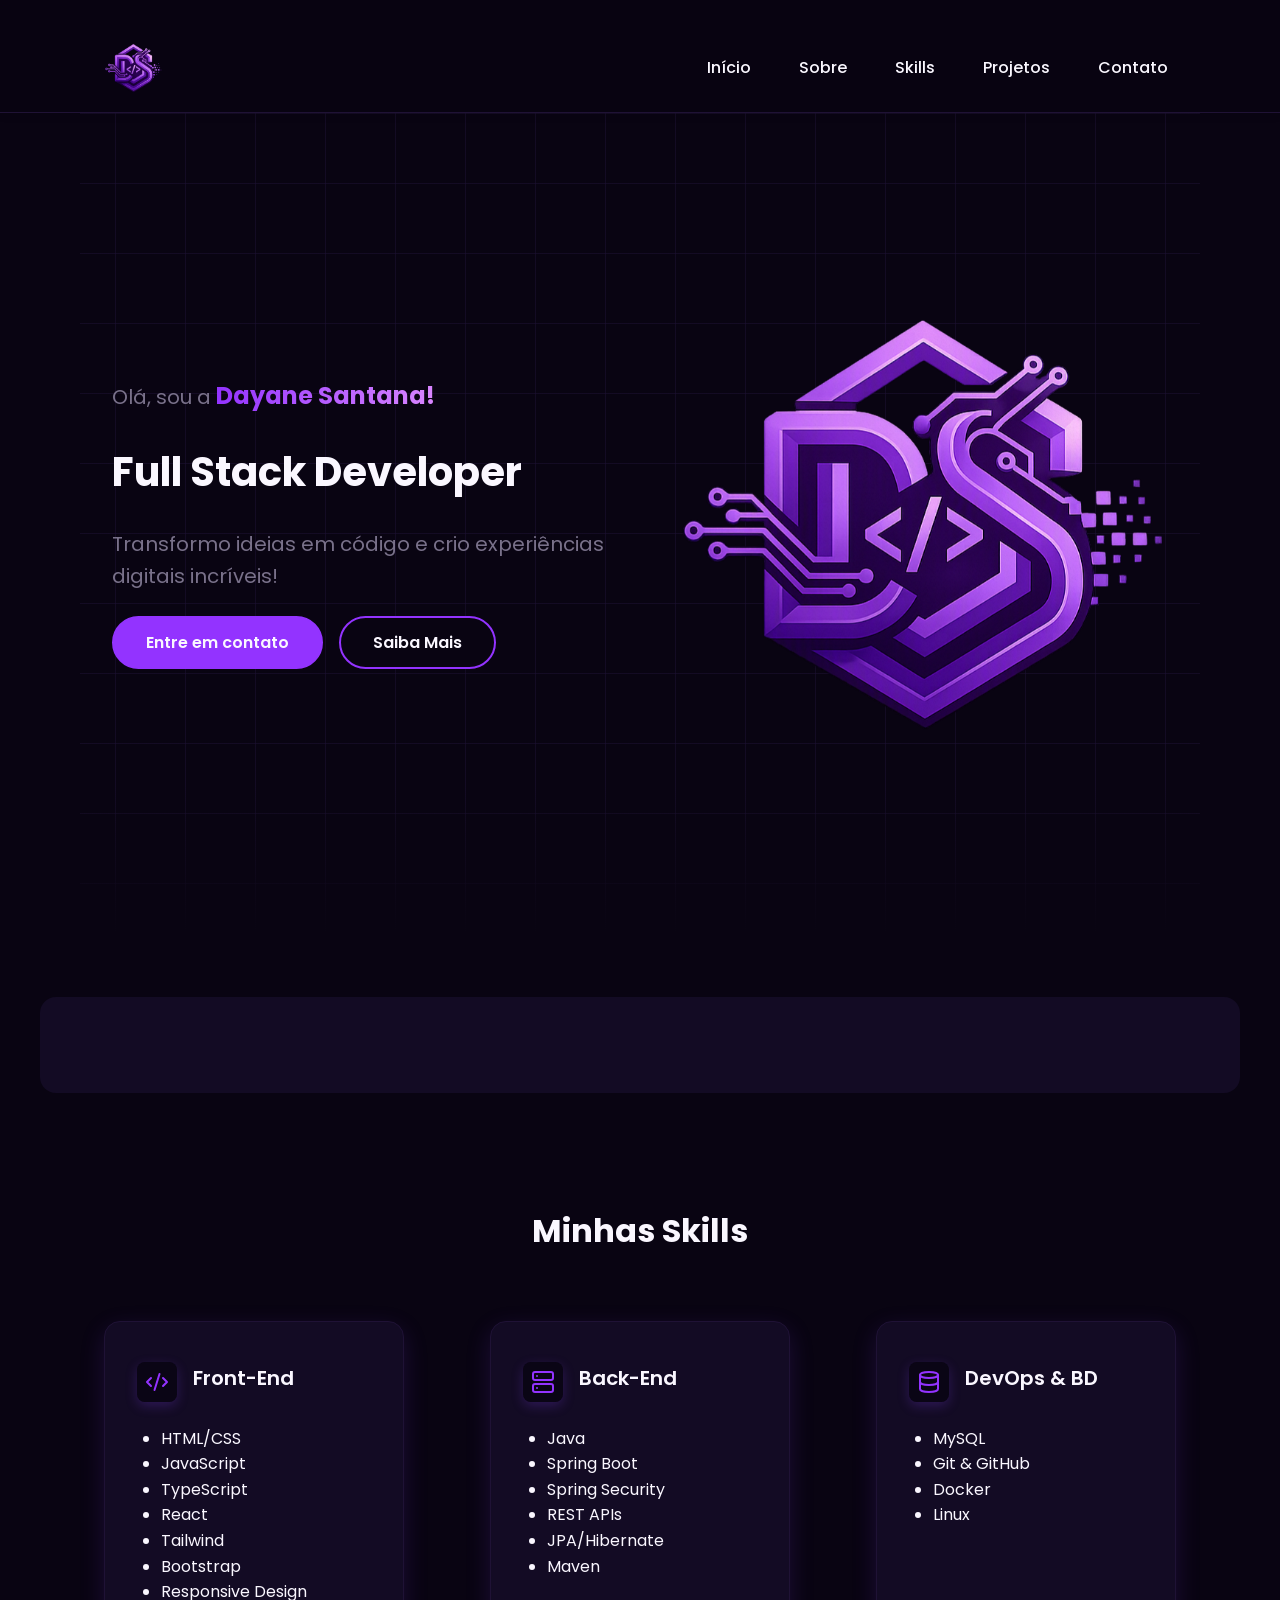
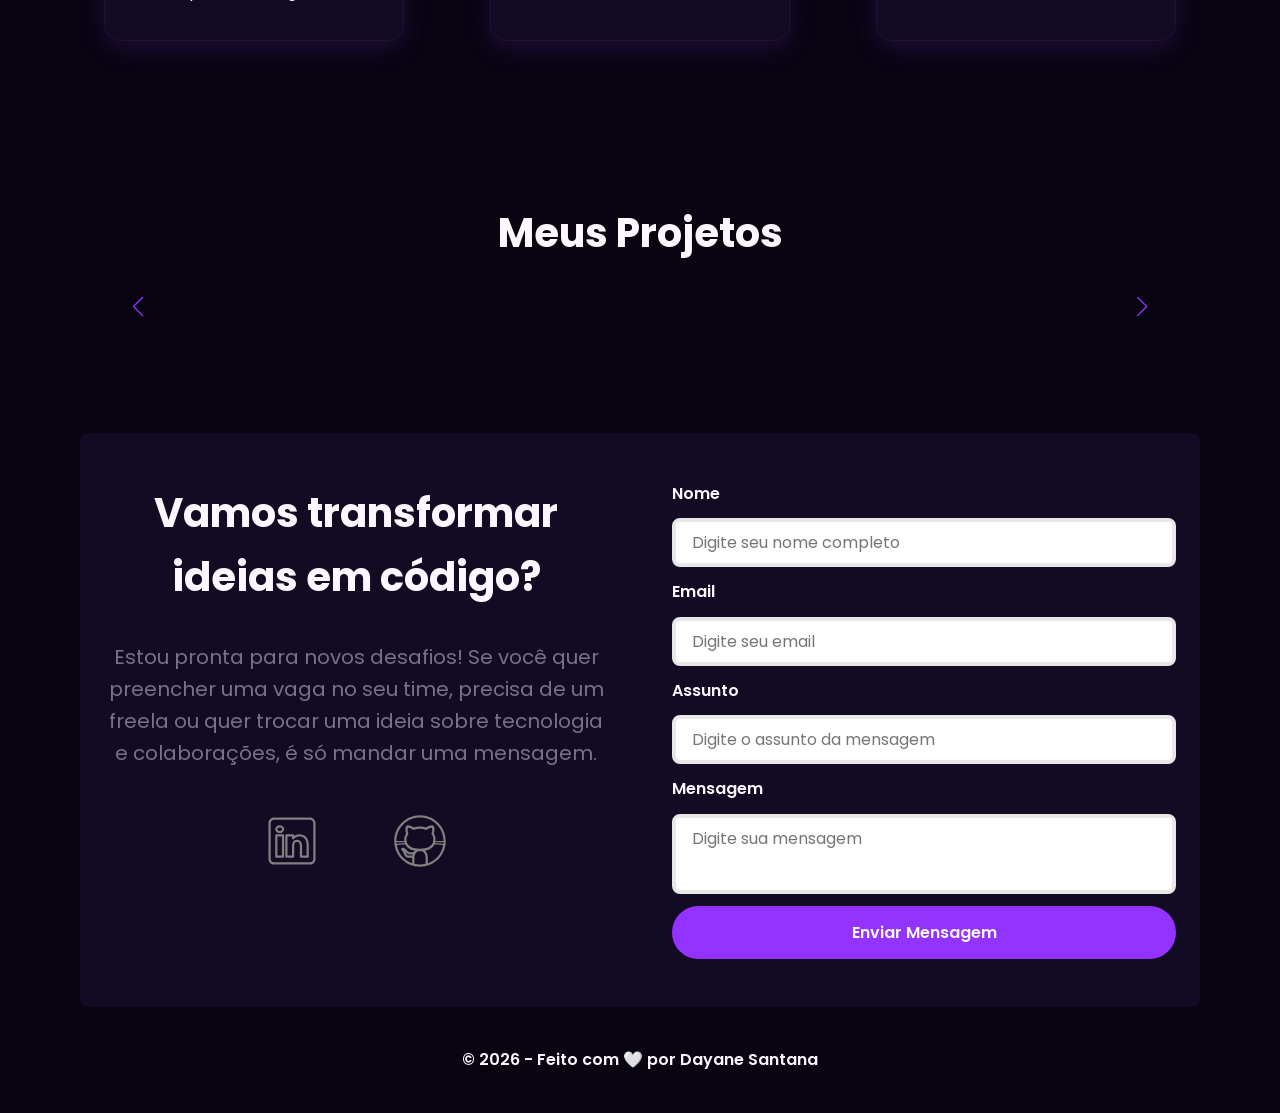
<file: index.html>
<!DOCTYPE html>
<html lang="pt-BR">
<head>

    <!-- Fontes do Google -->
    <link rel="preconnect" href="https://fonts.googleapis.com">
    <link rel="preconnect" href="https://fonts.gstatic.com" crossorigin>

    <!-- Fonte do Google - Poppins -->
    <link href="https://fonts.googleapis.com/css2?family=Poppins&display=swap" rel="stylesheet">
    <meta charset="UTF-8">
    <meta name="viewport" content="width=device-width, initial-scale=1.0">
    <meta name="author" content="Dayane Santana">
    
    <meta 
    name="description" 
    content="Portfólio da Dayane Santana, desenvolvedora Full Stack especializada em criar experiências digitais envolventes e funcionais. Com um portfólio diversificado, com habilidades em front-end e back-end, utilizando tecnologias modernas para entregar soluções inovadoras. Conheça meus projetos e entre em contato.">

    <meta name="robots" content="index, follow">

    <link rel="icon" type="image/svg+xml" href="./assets/img/logo.png">

    <!-- SWIPER CSS -->
    <link rel="stylesheet" href="https://cdn.jsdelivr.net/npm/swiper@11/swiper-bundle.min.css"> 

    <link rel="stylesheet" href="./assets/css/style.css">



    <title>Portfólio Dayane Santana</title>
</head>
<body>
    <header>
        <div class="menu-content bg-line">
            <a href="index.html" id="titulo" class="brand"><img src="./assets/img/logo.png" alt="logo"></a>

            <nav class="nav-bar">
                <ul class="menu-list">
                    <li><a href="#hero">Início</a></li>
                    <li><a href="#about">Sobre</a></li>
                    <li><a href="#skills">Skills</a></li>
                    <li><a href="#projects">Projetos</a></li>
                    <li><a href="#contact">Contato</a></li>
                </ul>
        </div>
    </header>  

    <main>
        <section id="hero" class="section-container hero-container bg-line">
            <article class="hero-content">

                <p class="name">Olá, sou a <span class="highlight name">Dayane Santana!</span></p>
                <h1>Full Stack Developer</h1>
                <p>Transformo ideias em código e crio experiências digitais incríveis!</p>

                <div class="buttons-container">
                    <a href="#contact" class="botao">Entre em contato</a>
                    <a href="#about" class="botao-outline">Saiba Mais</a>
                </div>
            </article>

            <figure class="hero-image">
                <img src="./assets/img/logo.png" alt="Foto da autora." class="float-animation">
            </figure>
            
        </section>

        <section id="about" class="section-container about-container">
                 
        </section>

        <section id="skills" class="section-container ">
            <h1>Minhas Skills</h1>
            <div class="skills-container">
            <div class="front skills-card">
                <h3 class="skills-icon"><img src="./assets/icons/social/code.svg" class="skills-icon">Front-End</h3>
                <ul>
                    <li>HTML/CSS</li>
                    <li>JavaScript</li>
                    <li>TypeScript</li>
                    <li>React</li>
                    <li>Tailwind</li>
                    <li>Bootstrap</li>
                    <li>Responsive Design</li>
                </ul>
            </div>

            <div class="back skills-card">
                <h3 class="skills-icon"><img src="./assets/icons/social/server.svg" class="skills-icon">Back-End</h3>
                <ul>
                    <li>Java</li>
                    <li>Spring Boot</li>
                    <li>Spring Security</li>
                    <li>REST APIs</li>
                    <li>JPA/Hibernate</li>
                    <li>Maven</li>
                </ul>
            </div>

            <div class="dev skills-card">
                <h3 class="skills-icon"><img src="./assets/icons/social/database.svg" class="skills-icon">DevOps & BD</h3>
                <ul>
                    <li>MySQL</li>
                    <li>Git & GitHub</li>
                    <li>Docker</li>
                    <li>Linux</li>
                </ul>
                </div>
            </div>
        </section>

        <section id="projects" class="section-container projects-container">
            <h2>Meus Projetos</h2>

            <div class="swiper projects-swiper">
                <div class="swiper-wrapper"></div>

                <div class="swiper-button-next"></div>
                <div class="swiper-button-prev"></div>

                <div class="swiper-pagination"></div>
            </div>
          
        </section>

        <section id="contact" class="section-container contact-container">

            <article class="contact-info">
                <h2>Vamos transformar ideias em código?</h2>
                <p>Estou pronta para novos desafios! Se você quer preencher uma vaga no seu time, precisa de um freela ou quer trocar uma ideia sobre tecnologia e colaborações, é só mandar uma mensagem.</p>
                
                <div class="social-container">
                    <a href="http://linkedin.com/in/dayanesantana59" target="_blank" class="social-icon" aria-label="LinkedIn">
                        <img src="./assets/icons/social/linkedin.svg" alt="Link para o LinkedIn">
                    </a>

                    <a href="https://github.com/dayanesantana" target="_blank" class="social-icon" aria-label="GitHub">
                        <img src="./assets/icons/social/github.svg" alt="Link para o GitHub">
                    </a>

                    <!-- <a href="#" target="_blank" class="social-icon" aria-label="Email">
                        <img src="./assets/icons/social/email.svg" alt="Link para o Email">
                    </a> -->
                </div>
            </article>

            <form id="formulario" action="https://formsubmit.co/efbd7583fe93ba88ac6b9df064552114" method="POST">
                <input type="hidden" name="_next" value="https://dayanesantana.github.io/meu-portfolio/sucess.html">
                <input type="hidden" name="_captcha" value="false">

                <label for="nome">Nome</label>
                <input type="text" name="nome" id="nome" placeholder="Digite seu nome completo">
                <span id="erro-nome"></span>

                <label for="email">Email</label>
                <input type="text" name="email" id="email" placeholder="Digite seu email">
                <span id="erro-email"></span>

                <label for="assunto">Assunto</label>
                <input type="text" name="assunto" id="assunto" placeholder="Digite o assunto da mensagem">
                <span id="erro-assunto"></span>

                <label for="mensagem">Mensagem</label>
                <textarea id="mensagem" name="mensagem" placeholder="Digite sua mensagem"></textarea>
                <span id="erro-mensagem"></span>

                <button class="botao" type="submit">Enviar Mensagem</button>
            </form>
          
        </section>

    </main>

    <footer>
       &copy; 2026 - Feito com 🤍 por Dayane Santana 
    </footer>
    
    <!-- SWIPER JS -->
    <script src="https://cdn.jsdelivr.net/npm/swiper@11/swiper-bundle.min.js"></script>
    <script src="./assets/js/script.js"></script>
</body>
</html>
</file>
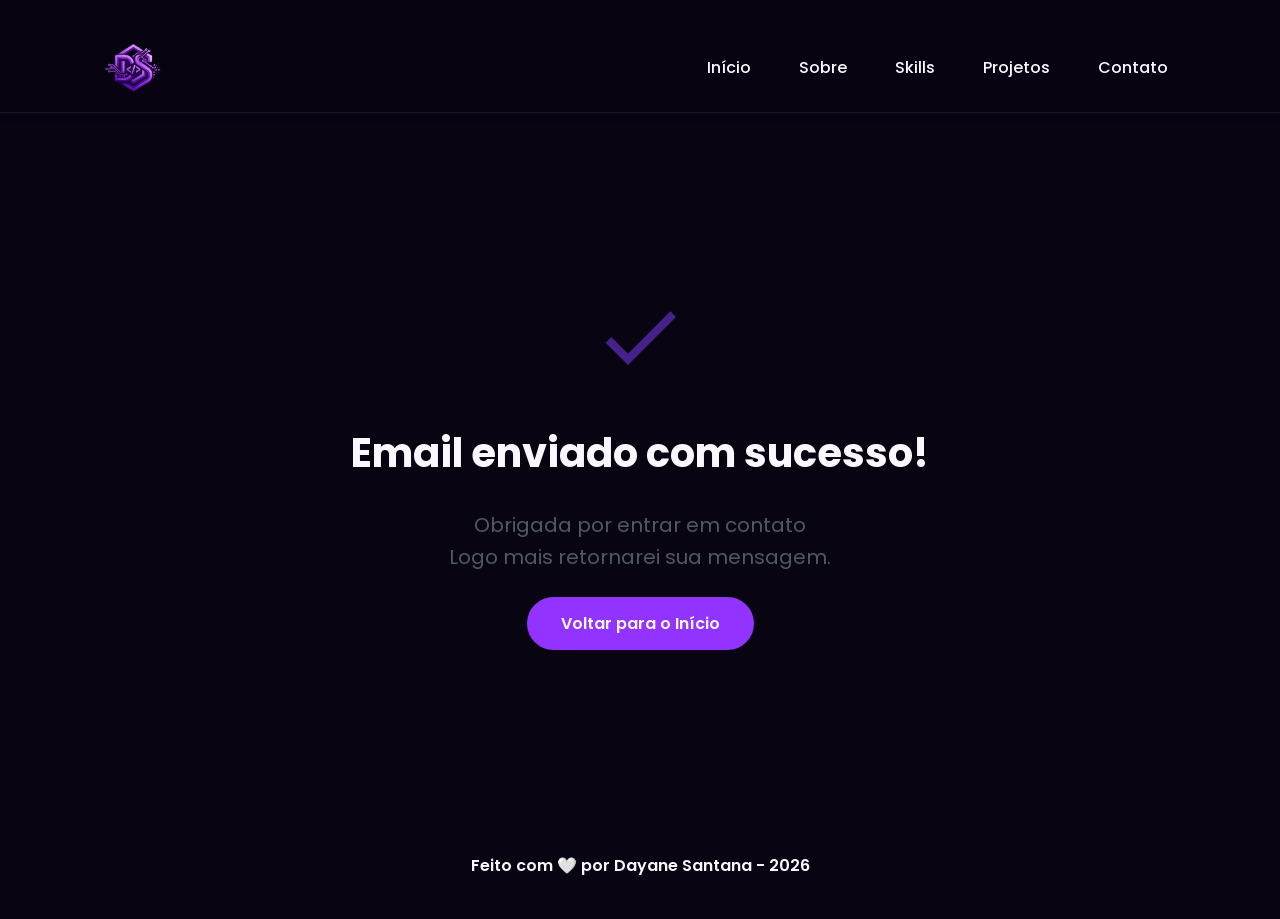
<file: sucess.html>
<!DOCTYPE html>
<html lang="pt-br">

<head>

    <!-- Fontes do Google -->
    <link rel="preconnect" href="https://fonts.googleapis.com">
    <link rel="preconnect" href="https://fonts.gstatic.com" crossorigin>

    <!-- Fonte do Google - Poppins -->
    <link href="https://fonts.googleapis.com/css2?family=Poppins&display=swap" rel="stylesheet">

    <meta charset="UTF-8">

    <meta name="viewport" content="width=device-width, initial-scale=1.0">

    <meta name="author" content="Dayane Santana">
    <meta name="description"
        content="Portfólio da Dayane Santana, desenvolvedora Full Stack especializada em criar experiências digitais envolventes e funcionais. Com um portfólio diversificado, com habilidades em front-end e back-end, utilizando tecnologias modernas para entregar soluções inovadoras. Conheça meus projetos e entre em contato.">
    <meta name="robots" content="index, follow">

    <link rel="icon" type="image/svg+xml" href="./assets/img/logo.png">

    <link rel="stylesheet" href="./assets/css/style.css">

    <title>Portfólio Dayane Santana</title>

</head>

<body>

    <header>
        <div class="menu-content bg-line">
        <a href="index.html" id="titulo" class="brand"><img src="./assets/img/logo.png" alt="logo"></a>

        <nav>
            <ul class="menu-list">
                <li><a href="index.html#hero">Início</a></li>
                <li><a href="index.html#about">Sobre</a></li>
                <li><a href="#skills">Skills</a></li>
                <li><a href="index.html#projects">Projetos</a></li>
                <li><a href="index.html#contact">Contato</a></li>
            </ul>
        </nav>
     </div>
    </header>

    <main>
        <section class="sucess-container">
            <article class="sucess-content">

                <figure class="sucess-icon">
                    <img src="./assets/img/success.svg" alt="Ilustração de sucesso" class="float-animation">
                </figure>

                <h1>Email enviado com sucesso!</h1>
                <h2>Obrigada por entrar em contato <br> Logo mais retornarei sua mensagem.</h2>

                <a href="index.html" class="botao">Voltar para o Início</a>
            </article>
        </section>
    </main>

    <footer>
        Feito com 🤍 por Dayane Santana - 2026
    </footer>

</body>

</html>
</file>
<file: assets/css/style.css>
* {
  margin: 0;
  padding: 0;
  box-sizing: border-box;
  font-family: "Poppins", "sans-serif";
  font-weight: 400;
  text-decoration: none;
  outline: none;
}

:root {
  /*paleta de cores - purple*/
  --purple-primary: #9333FF;   
  --purple-secondary: #D986FF; 
  --purple-dark: #1f1235;
  
  /*neons*/
  --neon-1: #a855f7;
  --neon-2: #c084fc;
  --neon-3: #e879f9;
  --neon-4: #7c3aed;
  --neon-5: #6d28d9;

  /* textos */
  --text-1: #79718A;
  --text-2: #645C77;
  --text-3: #a855f733;
  

  /*cores neutras*/
  --gray-200: #e8e8e8;
  --gray-400: #505861;
  --black: #171717;
  --white: #faf7ff;

  /* background */
  --bg-color: #090412;
  --bg-card: #130b24; 
  --bg-input: #1a1a2e;


  /*Cores de estado*/
  --error: #e63946;

  /*Sombras*/

  --shadow-sm: 0 0.25rem 0.5rem rgba(0, 0, 0, 0.05);
  --shadow-md: 0 0.25rem 0.75rem rgba(107, 54, 200, 0.3);
  --shadow-lg: 0 0.5rem 1.5rem rgba(107, 54, 200, 0.2);

  /*Espaçamentos*/
  --spacing-xs: 0.5rem;
  --spacing-sm: 1rem;
  --spacing-md: 1.5rem;
  --spacing-lg: 2rem;
  --spacing-xl: 3rem;
  --spacing-2xl: 4rem;

  /*Tamanhos de fonte*/
  --text-sm: 0.75rem;
  --text-base: 1rem;
  --text-lg: 1.25rem;
  --text-xl: 1.5rem;
  --text-2x1: 2rem;
  --text-3xl: 2.5rem;

  /*Border Radius*/
  --radius-sm: 0.25rem;
  --radius-md: 0.5rem;
  --radius-lg: 1rem;
  --radius-xl: 2rem;
  --radius-full: 50%;

  /*Animação Padrão*/
  --transition-default: all 0.3s ease;
}

html {
  scroll-behavior: smooth;
}

body {
  display: flex;
  flex-direction: column;
  min-height: 100vh;
  background-color: var(--bg-color);
  line-height: 1.6;
  color: var(--white);
}

main {
  flex: 1;
}

.buttons-container {
  display: flex;
  gap: var(--spacing-sm);
}

.botao,
.botao-outline {
  display: inline-block;
  padding: 0.75rem 2rem;
  border: 0.15rem solid transparent;
  border-radius: var(--radius-xl);
  font-size: var(--text-base);
  font-weight: 600;
  text-align: center;
  cursor: pointer;
  transition: var(--transition-default);
}

.botao {
  border-color: var(--purple-primary);
  background-color: var(--purple-primary);
  color: var(--white);
}

.botao:hover {
  border-color: var(--white);
  color: var(--white);
  background-color: var(--bg-color);
  box-shadow: var(--shadow-lg);
  transform: translateY(-0.25rem);
}

.botao-outline {
  border-color: var(--purple-primary);
  background-color: var(--bg-color);
  color: var(--white);
}

.botao-outline:hover {
  border-color: var(--white);
  background-color: var(--bg-color);
  color: var(--white);
  transform: translateY(-0.25rem);
  box-shadow: var(--shadow-lg);
}

.botao.botao-sm,
.botao-outline.botao-sm {
  min-width: 6rem;
  padding: 0.25rem var(--spacing-sm);
  border-width: 0.125rem;
  border-radius: var(--radius-lg);
  font-size: var(--text-sm);
}

header {
  position: sticky;
  top: 0;
  z-index: 1000;
  width: 100%;
  height: 7.rem;
  box-shadow: var(--shadow-sm);
  background-color: rgba(9, 4, 18, 0.8) !important; 
  backdrop-filter: blur(12px);
  border-bottom: 1px solid #1f1235;
  padding: 1.2rem 2rem;
  -webkit-backdrop-filter: blur(12px);

}

header a {
  font-weight: 600;
  color: var(--white);
  transition: color 0.3s ease;
}

header a:hover {
  color: var(--purple-200);
}

nav a, .navbar-menu a {
  color: var(--text-main) !important;
  font-weight: 500;
  transition: color 0.3s;
}

nav a:hover {
  color: var(--purple-secondary) !important;
}

.nav-bar, .menu-list {
  background: transparent !important;
  background-color: transparent !important;
}

.section-container {
  max-width: 70rem;
  margin: 0 auto;
  padding: var(--spacing-xl) var(--spacing-md);
  scroll-margin-top: 6rem;
  
}

 #titulo {
  font-size: var(--text-2x1);
  font-weight: 700;
  background-color: var(--bg-color);
  color: var(--text-main);
}

.highlight{
  background: linear-gradient(90deg, var(--purple-primary), var(--purple-secondary));
  -webkit-background-clip: text;
  -webkit-text-fill-color: transparent;
  font-size: var(--text-lg);

}

a#titulo.brand {
  background: transparent !important;
  background-color: transparent !important;
  border: none !important;
  box-shadow: none !important;
  padding: 0 !important;
  display: inline-flex !important; 
}

a#titulo.brand img {
  background: transparent !important;
  background-color: transparent !important;
  max-height: 50px; 
  width: auto;
}

.menu-content {
  display: flex;
  justify-content: space-between;
  align-items: center;
  max-width: 70rem;
  height: 100%;
  margin: 0 auto;
  padding: 0 var(--spacing-md);
  margin-top: var(--spacing-md);
  background: transparent !important;
  background-color: transparent !important;
}

.menu-list {
  display: flex;
  gap: var(--spacing-lg);
  list-style: none;
}

.menu-list a {
  padding: var(--spacing-xs);
}

.bg-line{
  position: relative;
  background-color: #090412;
  background-image: 
  linear-gradient(rgba(31, 18, 53, 0.5) 1px, transparent 1px),
  linear-gradient(90deg, rgba(31, 18, 53, 0.5) 1px, transparent 1px);
  background-size: 70px 70px; 
  background-position: center top;
  
}

#hero::after {
  content: '';
  position: absolute;
  bottom: 0;
  left: 0;
  width: 100%;
  height: 150px;
  background: linear-gradient(transparent, #090412);
  pointer-events: none;
}

.hero-container {
  display: flex;
  align-items: center;
  gap: var(--spacing-2xl);
  min-height: calc(100vh - 5rem);
  background-color: var(--bg-color);
  color: var(--text-main);
  padding: 6rem 2rem;
}
 
.hero-content {
  display: flex;
  flex: 1;
  flex-direction: column;
  gap: var(--spacing-md);
}

.hero-content span {
  font-size: var(--text-xl);
  font-weight: 700;
}

.hero-content h1 {
  font-size: var(--text-3xl);
  font-weight: 700;
}

.hero-content p,
.contact-info p {
  font-size: var(--text-lg);
  color: var(--text-1);
}

.hero-image {
  display: flex;
  flex: 1;
  justify-content: center;
}

.hero-image img {
  width: 100%;
  max-width: 100%;
  border-radius: var(--radius-xl);
}

@keyframes float {
  0%,
  100% {
    transform: translateY(0);
  }

  50% {
    transform: translateY(-1.25rem);
  }
}

.float-animation {
  animation: float 3s ease-in-out infinite;
}

.about-container {
  display: flex;
  align-items: center;
  justify-content: center;
  gap: var(--spacing-2xl);
  margin: var(--spacing-2xl) auto;
  border-radius: var(--radius-lg);
  background-color: var(--bg-card);
  text-align: justify;
  max-width: 1200px;
}

/* .about-image {
  flex: 0 0 17.5rem;
} */

.about-image img {
  width: 80%;
  border-radius: var(--radius-full);
  box-shadow: var(--shadow-lg);
  border: 2px solid #D986FF;
  box-shadow: 0 0 35px rgba(147, 51, 255, 0.6), 
              0 0 15px rgba(217, 134, 255, 0.4);       
  transition: box-shadow 0.3s ease;

}

.about-content{
  flex: 1;
  margin-right: var(--spacing-2xl);
  align-items: center;
}

.about-content h2,
.projects-container h2,
.contact-info h2 {
  margin-bottom: var(--spacing-md);
  font-size: var(--text-3xl);
  font-weight: 700;
  color: var(--white);
  text-align: center;
}

.about-content p {
  margin-bottom: var(--spacing-sm);
  text-align: justify;
  color: var(--text-1);
}
  

.about-buttons-data {
  display: flex;
  justify-content: space-between;
  align-items: center;
  gap: var(--spacing-lg);
  margin-top: var(--spacing-lg);
  text-align: center;
}

.about-buttons-data .botao .botao-outline{
  margin-right: auto;
  align-items: center;
  justify-content: center;
  text-align: center;
}

.button-data{
  background-color: var(--bg-card);
  
}

.data-container {
  display: flex;
  gap: var(--spacing-lg);
  margin-top: var(--spacing-xs);
  align-items: center;
  justify-content: center;
}

.data-item {
  display: flex;
  flex-direction: column;
}

.data-number {
  font-size: var(--text-xl);
  font-weight: 700;
  text-align: center;
  color: var(--white);
 }

.data-label {
  font-size: var(--text-base);
  text-align: center;
  color: var(--text-1);
 }

#skills{
  display: grid;
  grid-template-columns: repeat(3,1);
  gap: var(--spacing-2xl);
  margin: var(--spacing-2xl) auto;
  
  /* background-color: var(--bg-card); */
}

.skills-container{
  display: flex;
  justify-content: space-between;
  gap: var(--spacing-2xl);
}

.skills-card {
  background-color: var(--bg-card);
  border: 1px solid var(--purple-dark);
  border-radius: var(--radius-lg);
  padding: 2.5rem 2rem;
  width: 300px;
  height: 320px;
  box-shadow: var(--shadow-lg);
}

.skills-card ul{
  margin: var(--spacing-md);
}

#skills h1{
  text-align: center;
  padding-bottom: 0;
  margin-bottom: 0;
  font-size: var(--text-2x1);
  font-weight: 700;
  /* justify-content: center; */
}

#skills h3{
  margin-bottom: var(--spacing-sm);
  font-size: var(--text-lg);
  font-weight: 600;
}

.skills-icon{
margin-right: var(--spacing-sm);
display: flex;
}

.skills-icon img{
border-radius: var(--radius-md);
box-shadow: var(--shadow-md);
background-color: rgba(9, 4, 18, 0.8) !important; 
backdrop-filter: blur(12px);
width: 40px;
padding: 8px;
}

.projects-container {
  scroll-margin-top: 3rem;
  margin: var(--spacing-2xl) auto;
  text-align: center;
}

/*Carrossel de projetos*/
.projects-swiper {
  position: relative;
  width: 100%;
  padding: var(--spacing-sm) var(--spacing-xl);
  overflow: hidden;
  
}

.projects-card {
  display: flex;
  flex-direction: column;
  width: 100%;
  height: 100%;
  border: 0.15rem solid var(--gray-200);
  border-radius: var(--radius-lg);
  background-color: var(--bg-color);
  box-shadow: var(--shadow-sm);
  overflow: hidden;
  transition: var(--transition-default);
}

.projects-card:hover {
  box-shadow: var(--shadow-lg);
}

.project-image {
  display: flex;
  align-items: center;
  justify-content: center;
  width: 100%;
  height: 10rem;
  background: linear-gradient(
    135deg,
    var(--bg-card) 0%,
    var(--bg-color) 100%
  );
}

.project-image img {
  width: 75%;
  height: 75%;
  max-width: 7rem;
  max-height: 7rem;
  object-fit: contain;
  transition: transform 0.3s ease;
}

.project-content {
  display: flex;
  flex: 1;
  flex-direction: column;
  padding: var(--spacing-md);
  text-align: left;
}

.project-content h3 {
  margin-bottom: 0.75rem;
  font-size: var(--text-lg);
  font-weight: 700;
  text-align: center;
}

.project-content p {
  flex: 1;
  margin-bottom: var(--spacing-sm);
  font-size: 0.95rem;
  color: var(--text-1);
  text-align: center;
}

.project-tags {
  display: flex;
  flex-wrap: wrap;
  gap: var(--spacing-xs);
  justify-content: center;
}

.tag {
  padding: 0.375rem 0.75rem;
  border-radius: var(--radius-lg);
  background-color: var(--purple-dark);
  font-size: var(--text-sm);
  font-weight: 600;
  color: var(--white);
}

.project-buttons {
  display: flex;
  justify-content: center;
  align-items: center;
  gap: 0.75rem;
  margin-top: var(--spacing-sm);
}

/*Containers do swiper*/ 
.swiper-wrapper {
  align-items: stretch;
}

.swiper-slide {
  display: flex;
  height: auto;
}

/*Botões do swiper*/
.swiper-button-next,
.swiper-button-prev {
  width: 3rem;
  height: 3rem;
}

.swiper-button-next::after,
.swiper-button-prev::after {
  font-size: var(--text-lg);
  color: var(--purple-primary);
}

.swiper-button-next:hover::after,
.swiper-button-prev:hover::after {
  color: var(--neon-2);
}

.swiper-pagination-bullet {
  width: 0.75rem;
  height: 0.75rem;
  background-color: var(--gray-200);
  opacity: 1;
}

.swiper-pagination-bullet-active {
  width: var(--spacing-lg);
  border-radius: var(--radius-sm);
  background-color: var(--purple-primary);
}

.contact-container {
  display: grid;
  grid-template-columns: 1fr 1fr;
  gap: var(--spacing-2xl);
  background-color: var(--bg-card);
  border-radius: var(--radius-md);
}

.contact-info h2 {
  text-align: center;
  margin-bottom: var(--spacing-lg);  
}

.contact-info p {
  text-align: center;
  margin-bottom: var(--spacing-lg);
}

.social-container {
  display: flex;
  justify-content: center;
  gap: var(--spacing-xl);
}

.social-icon {
  width: 5rem;
  height: 5rem;
  padding: 0.75rem;
  border-radius: var(--radius-md);
  transition: var(--transition-default);
}

.social-icon img {
  width: 100%;
  filter: brightness(100%) saturate(100%) contrast(0%);
  transition: filter 0.3s ease;
}

.social-icon:hover img {
  filter: brightness(0) saturate(100%) invert(42%) sepia(93%) saturate(1352%)
    hue-rotate(243deg) brightness(79%) contrast(91%);
}

form {
  display: flex;
  flex-direction: column;
  gap: 0.75rem;
}

form label {
  font-size: var(--text-base);
  font-weight: 600;
}

form input,
form textarea {
  width: 100%;
  padding: 0.5rem var(--spacing-sm);
  border: 0.25rem solid var(--gray-200);
  border-radius: var(--radius-md);
  font-family: inherit;
  font-size: var(--text-base);
  transition: border-color 0.3s ease;
}

form input:focus,
form textarea:focus {
  border-color: var(--purple-primary);
  outline: none;
}

form textarea {
  min-height: 5rem;
  resize: none;
}

form span {
  margin-top: -0.75rem;
  font-size: var(--text-sm);
  color: var(--error);
}

footer {
  padding: 2.5rem;
  font-weight: 600;
  text-align: center;
  color: var(--white);
}

.sucess-container {
  display: flex;
  flex-direction: column;
  justify-content: center;
  align-items: center;
  width: 100%;
  min-height: calc(100vh - 12.5rem);
  padding: var(--spacing-xl) var(--spacing-md);
}

.sucess-content {
  display: flex;
  flex-direction: column;
  align-items: center;
  gap: var(--spacing-md);
  max-width: 37.5rem;
  text-align: center;
}

.sucess-content h1 {
  font-size: var(--text-3xl);
  font-weight: 700;
  color: var(--purple-900);
}

.sucess-content h2 {
  font-size: var(--text-lg);
  color: var(--gray-400);
}

.sucess-icon {
  display: flex;
  align-items: center;
  justify-content: center;
  width: 7.5rem;
  height: 7.5rem;
  border-radius: var(--radius-full);
  background-color: var(--purple-100);
}

.sucess-icon img {
  width: 6rem;
  height: 6rem;
  filter: brightness(0) saturate(100%) invert(11%) sepia(69%) saturate(3759%)
    hue-rotate(256deg) brightness(101%) contrast(96%);
}


/*Responsividade*/
@media screen and (max-width: 1024px){

    .section-container{
        padding: var(--spacing-lg) var(--spacing-md);
    }

    .section-container h1{
        font-size: var(--text-3xl);
    }

    .section-container h2{
        font-size: var(--text-2x1);
    }

    .section-container p{
        font-size: var(--text-base);
    }

    .section-container span{
        font-size: var(--text-lg);
    }

    .sucess-content h1{
        font-size: var(--text-3xl);
    }

    .sucess-content h2{
        font-size: var(--text-xl);
    }

    @media (max-width: 768px){
        .menu-list{
            display: none;
        }
    }

    .hero-container {
        flex-direction: column-reverse;
        gap: var(--spacing-lg);
        min-height: 60vh;
        text-align: center;
    }

    .hero-content,
    .hero-image {
        width: 90%;
    }

    .hero-image img {
        object-fit: cover;
    }

    .buttons-container {
        justify-content: center;
        width: 70%;
        padding: var(--spacing-lg);
        margin: auto;
    }

    .hero-container .botao,
    .hero-container .botao-outline {
        padding: 0.75rem 1.5rem;
        font-size: var(--text-base);
        white-space: nowrap;
    }

    .highlight span{
      font-size: var(--text-3xl);
    }

    .about-container {
        flex-direction: column;
        gap: var(--spacing-md);
        margin: var(--spacing-lg);
        padding: var(--spacing-lg);
        justify-content: center;
    }

    .about-image {
        flex: 0 0 auto;
        width: 100%;
        display: flex;
        justify-content: center;
        
    }

    .about-image img {
        max-width: 16rem;
        width: 100%;
        margin-top: 0;
        margin-bottom: 0;
        padding-bottom: 0;
        padding-top: 0;
    }

    .about-content {
        width: 100%;
        flex-direction: column;
        justify-content: center;
        gap: var(--spacing-md);
        margin: 0 var(--spacing-lg);
        padding: 0 var(--spacing-lg);   
    }

    .about-content p{
      text-align: center;  
      padding-bottom: 0;
      margin-bottom: 0;
    }

    .about-buttons-data {
        flex-direction: column;
        gap: var(--spacing-md);
    }

    .about-buttons-data .botao {
        margin-right: 0;
      
    }

    .data-container {
      justify-content: center;
      width: 100%;
    }

    /*Skills*/
    #skills {
      width: 100%;
      flex-direction: column;
      justify-content: center;
    }

    #skills h1{
      text-align: center;
      margin-bottom: 0;
      
    }

    .skills-container{
      width: 100%;
      flex-direction: column;
      justify-content: center;
      gap: var(--spacing-md);
      margin: 0 var(--spacing-lg);
      padding: var(--spacing-lg);
      padding-bottom: 0;
      padding-top: 0;   
    }

    /* Projects */
    .projects-container {
        margin: var(--spacing-lg) auto 0;
    }

    .projects-swiper {
        margin: 0;
        padding: var(--spacing-sm) var(--spacing-lg) 2.5rem;
    }

    .projects-card {
        width: 100%;
        height: 30rem;
        min-height: 30rem;
        max-height: 30rem;
        max-width: 100%;
    }

    .project-content {
        display: flex;
        flex-direction: column;
        justify-content: space-between;
        height: 100%;
    }

    .project-content p {
        flex: 1;
        overflow: hidden;
    }

    .project-tags {
        min-height: 2.5rem;
        align-items: flex-start;
    }

    .tag {
      padding: 0.375rem 0.75rem;
      font-size: var(--text-base);
      font-weight: 300;
      
    }

    .swiper-wrapper {
        align-items: stretch;
    }

    .swiper-slide {
        display: flex;
        justify-content: center;
        align-items: stretch;
        height: auto;
    }

    .swiper-button-next,
    .swiper-button-prev {
        display: none;
    }

    /* Contact */
    .contact-container {
        grid-template-columns: 1fr;
        gap: var(--spacing-lg);
        width: 90%;
        margin: 0 auto;
    }

    /* Success Page */
    .success-container {
        padding: var(--spacing-xl) var(--spacing-md);
        min-height: calc(100vh - 10rem);
    }

    .success-content {
        gap: var(--spacing-lg);
        max-width: 35rem;
    }

    .success-icon {
        width: 6rem;
        height: 6rem;
    }

    .success-icon img {
        width: 5rem;
        height: 5rem;
    }
}

@media screen and (max-width: 480px) {

    /* Layout */
    .section-container {
        padding: var(--spacing-md) var(--spacing-sm);
    }

    /* Tipografia Mobile */
    .section-container h1 {
        font-size: var(--text-xl);
    }

    .section-container h2 {
        font-size: var(--text-xl);
    }

    .section-container p {
        font-size: var(--text-base);
    }

    .section-container span {
        font-size: var(--text-lg);
    }

    .success-content h1 {
        font-size: var(--text-xl);
    }

    .success-content h2 {
        font-size: var(--text-base);
    }

    /* Header */
    #titulo {
        font-size: var(--text-xl);
    }

    .menu-list {
        display: none;
    }

    /* Hero */
    .hero-container {
        gap: var(--spacing-sm);
    }

    .hero-content {
        gap: var(--spacing-xs);
        width: 100%;
    }

    .buttons-container {
        flex-direction: column;
        gap: 0.75rem;
        width: 100%;
    }

    .buttons-container .botao,
    .buttons-container .botao-outline {
        width: 100%;
    }

    .hero-container .botao,
    .hero-container .botao-outline {
        padding: 0.75rem 1rem;
        font-size: var(--text-base);
        white-space: nowrap;
    }

    .hero-image {
        width: 100%;
    }

    .hero-image img {
        max-width: 20rem;
    }

    /* About */
    .about-container {
        margin: var(--spacing-lg) 0.5rem;
        padding: var(--spacing-md);
    }

    .about-image img {
        max-width: 14rem;
    }

    .about-buttons-data .botao,
    .about-buttons-data .botao-outline {
        width: 100%;
        padding: 0.75rem var(--spacing-lg);
        font-size: var(--text-base);
        text-align: center;
    }

    .data-number {
        font-size: var(--text-lg);
    }

    .data-label {
        font-size: var(--text-sm);
    }

    /* Projects */
    .projects-container {
        margin: var(--spacing-lg) auto 0;
    }

    .projects-swiper {
        position: relative;
        margin: 0;
        padding: var(--spacing-sm) 0 2rem 0;
        overflow: visible;
    }

    .project-card {
        width: 100%;
        height: 20rem;
        max-width: 20rem;
    }

    .project-image {
        height: 10rem;
    }

    .project-content {
        padding: var(--spacing-md);
    }

    .project-content h3 {
        font-size: var(--text-lg);
    }

    .project-content p {
        font-size: var(--text-base);
    }

    /* Contact */
    .contact-container {
        width: 100%;
    }

    .contact-info p {
        margin-bottom: var(--spacing-md);
    }

    .social-container {
        flex-wrap: wrap;
        gap: var(--spacing-lg);
        margin-bottom: var(--spacing-xs);
    }

    .social-icon {
        width: 4rem;
        height: 4rem;
    }

    /* Formulário */
    form {
        gap: var(--spacing-sm);
    }

    form label {
        font-size: var(--text-base);
    }

    form input,
    form textarea {
        padding: 0.75rem;
        font-size: var(--text-base);
    }

    form button {
        padding: 0.75rem var(--spacing-md);
        font-size: var(--text-base);
    }

    /* Footer */
    footer {
        padding: var(--spacing-md) var(--spacing-sm);
        font-size: var(--text-sm);
    }
    
    /* Success Page */
    .success-container {
        padding: var(--spacing-lg) var(--spacing-sm);
        min-height: calc(100vh - 8rem);
    }

    .success-content {
        gap: var(--spacing-md);
        max-width: 100%;
        padding: 0 var(--spacing-sm);
    }

    .success-icon {
        width: 5rem;
        height: 5rem;
    }

    .success-icon img {
        width: 4rem;
        height: 4rem;
    }

    .success-content .botao {
        width: 100%;
        max-width: 20rem;
        padding: 0.75rem var(--spacing-lg);
    }

}
</file>
